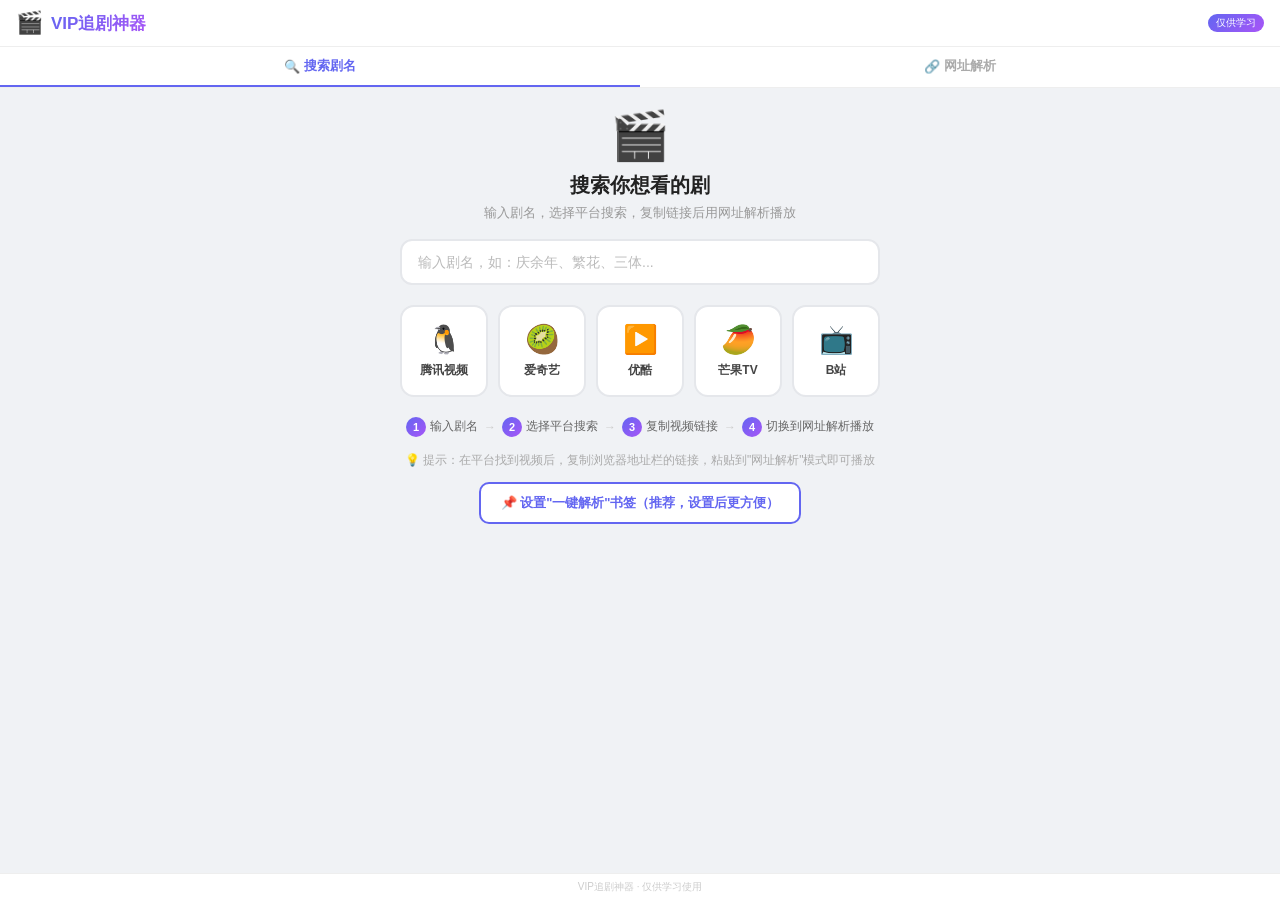
<file: index.html>
<!DOCTYPE html>
<html lang="zh-CN">
<head>
  <meta charset="UTF-8">
  <meta name="viewport" content="width=device-width, initial-scale=1.0">
  <title>VIP追剧神器</title>
  <link rel="stylesheet" href="style.css">
  <link rel="icon" href="data:image/svg+xml,<svg xmlns='http://www.w3.org/2000/svg' viewBox='0 0 100 100'><text y='.9em' font-size='90'>🎬</text></svg>">
</head>
<body>

  <header class="header">
    <div class="header-left">
      <span class="logo">🎬</span>
      <h1>VIP追剧神器</h1>
    </div>
    <span class="tag">仅供学习</span>
  </header>

  <div class="tabs">
    <button class="tab active" onclick="switchMode('search')">
      <span class="tab-icon">🔍</span> 搜索剧名
    </button>
    <button class="tab" onclick="switchMode('url')">
      <span class="tab-icon">🔗</span> 网址解析
    </button>
  </div>

  <!-- 搜索模式 -->
  <div id="searchMode" class="mode-panel active">
    <div class="center-area">
      <div class="hero-icon">🎬</div>
      <h2 class="hero-title">搜索你想看的剧</h2>
      <p class="hero-sub">输入剧名，选择平台搜索，复制链接后用网址解析播放</p>
      <div class="search-bar-center">
        <input type="text" id="searchInput" placeholder="输入剧名，如：庆余年、繁花、三体..." />
      </div>
      <div class="platform-grid">
        <button class="platform-card" onclick="searchPlatform('tencent')">
          <span class="platform-icon">🐧</span>
          <span class="platform-name">腾讯视频</span>
        </button>
        <button class="platform-card" onclick="searchPlatform('iqiyi')">
          <span class="platform-icon">🥝</span>
          <span class="platform-name">爱奇艺</span>
        </button>
        <button class="platform-card" onclick="searchPlatform('youku')">
          <span class="platform-icon">▶️</span>
          <span class="platform-name">优酷</span>
        </button>
        <button class="platform-card" onclick="searchPlatform('mgtv')">
          <span class="platform-icon">🥭</span>
          <span class="platform-name">芒果TV</span>
        </button>
        <button class="platform-card" onclick="searchPlatform('bilibili')">
          <span class="platform-icon">📺</span>
          <span class="platform-name">B站</span>
        </button>
      </div>
      <div class="steps">
        <div class="step"><span class="step-num">1</span> 输入剧名</div>
        <div class="step-arrow">→</div>
        <div class="step"><span class="step-num">2</span> 选择平台搜索</div>
        <div class="step-arrow">→</div>
        <div class="step"><span class="step-num">3</span> 复制视频链接</div>
        <div class="step-arrow">→</div>
        <div class="step"><span class="step-num">4</span> 切换到网址解析播放</div>
      </div>
      <p class="hint-text">💡 提示：在平台找到视频后，复制浏览器地址栏的链接，粘贴到"网址解析"模式即可播放</p>
      <a href="bookmarklet.html" class="bookmark-link">📌 设置"一键解析"书签（推荐，设置后更方便）</a>
    </div>
  </div>

  <!-- 网址模式 -->
  <div id="urlMode" class="mode-panel">
    <div class="search-bar">
      <input type="text" id="urlInput" placeholder="粘贴视频网址 (爱奇艺/腾讯/优酷/芒果TV/B站...)" />
      <button onclick="playVideo()">播放</button>
    </div>
    <div class="source-row">
      <span class="source-label">解析源:</span>
      <button class="source-chip active" data-src="https://jx.xmflv.com/?url=" onclick="switchSource(this)">XMFLV</button>
      <button class="source-chip" data-src="https://www.yemu.xyz/?url=" onclick="switchSource(this)">备用1</button>
      <a class="source-chip link" href="https://www.iqiyi.com" target="_blank">爱奇艺</a>
      <a class="source-chip link" href="https://v.qq.com" target="_blank">腾讯</a>
      <a class="source-chip link" href="https://www.youku.com" target="_blank">优酷</a>
    </div>
    <!-- 集数列表 -->
    <div id="episodeBar" class="episode-bar" style="display:none;">
      <div class="episode-header">
        <span id="episodeTitle" class="episode-title"></span>
        <span id="episodeCount" class="episode-count"></span>
      </div>
      <div id="episodeList" class="episode-list"></div>
    </div>
    <div class="player-frame-wrap">
      <div id="urlPlaceholder" class="placeholder">
        <div class="placeholder-icon">📺</div>
        <p>粘贴视频网址，点击播放</p>
        <p class="sub">粘贴某一集的链接，自动获取全部集数，自由切换</p>
      </div>
      <iframe id="urlFrame" class="player-frame" frameborder="0" allowfullscreen
              allow="autoplay; encrypted-media; fullscreen; picture-in-picture"
              style="display:none;"></iframe>
    </div>
    <div id="nowPlaying" class="now-playing" style="display:none;">
      <span class="now-label">正在播放:</span>
      <span id="nowUrl" class="now-url"></span>
      <button class="btn-tiny" onclick="copyCurrentUrl()">复制</button>
      <button class="btn-tiny" onclick="openInNewTab()">新窗口</button>
    </div>
  </div>

  <footer class="footer">
    <span>VIP追剧神器 · 仅供学习使用</span>
  </footer>

  <script src="app.js"></script>
</body>
</html>
</file>
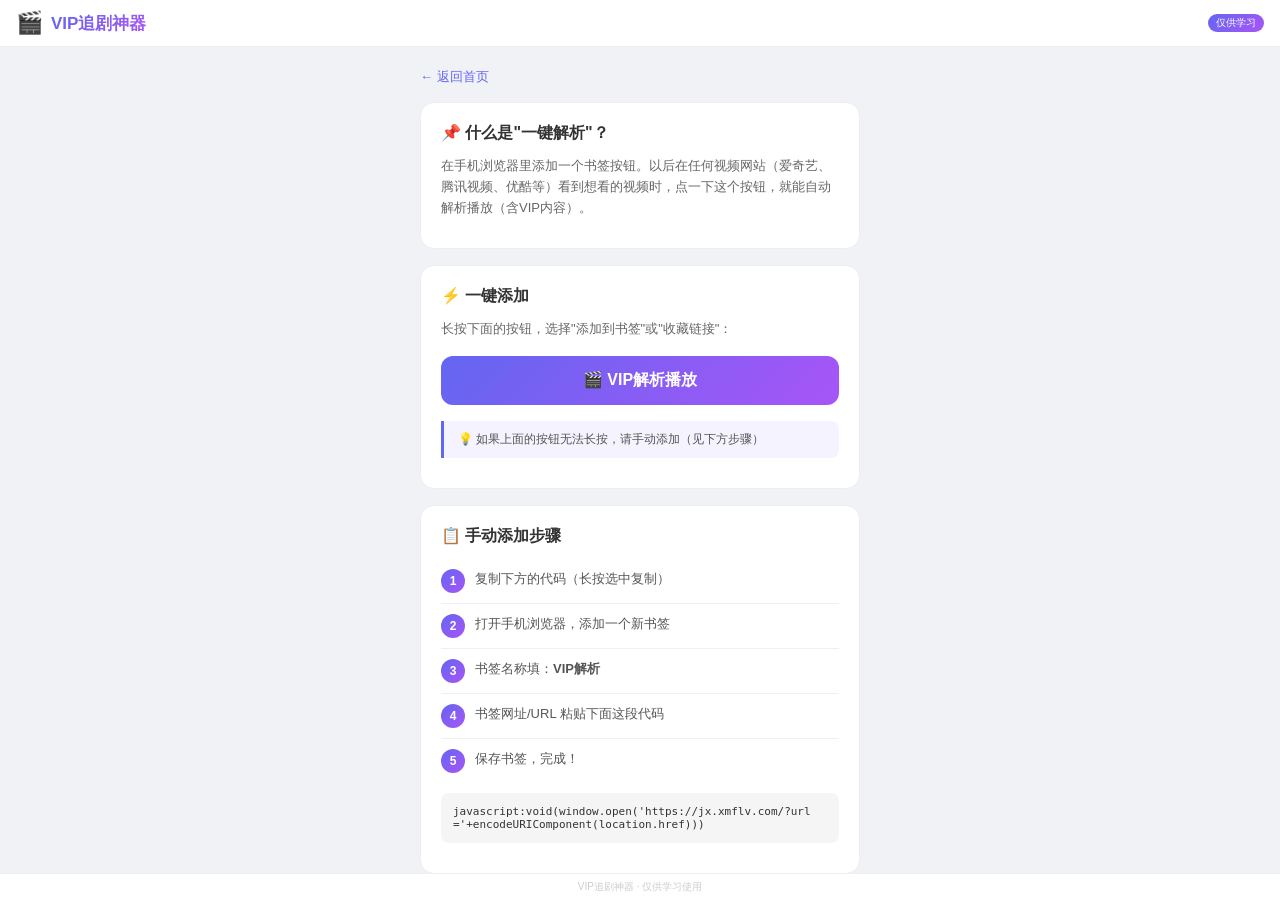
<file: bookmarklet.html>
<!DOCTYPE html>
<html lang="zh-CN">
<head>
  <meta charset="UTF-8">
  <meta name="viewport" content="width=device-width, initial-scale=1.0">
  <title>VIP追剧神器 - 一键解析</title>
  <link rel="stylesheet" href="style.css">
  <link rel="icon" href="data:image/svg+xml,<svg xmlns='http://www.w3.org/2000/svg' viewBox='0 0 100 100'><text y='.9em' font-size='90'>🎬</text></svg>">
  <style>
    .setup-page {
      max-width: 480px; margin: 0 auto; padding: 20px;
    }
    .setup-card {
      background: #fff; border-radius: 14px; padding: 20px;
      margin-bottom: 16px; border: 1px solid #eee;
    }
    .setup-card h3 {
      font-size: 16px; color: #333; margin-bottom: 12px;
      display: flex; align-items: center; gap: 8px;
    }
    .setup-card p {
      font-size: 13px; color: #666; line-height: 1.6; margin-bottom: 10px;
    }
    .bookmark-btn {
      display: block; width: 100%; padding: 14px;
      background: linear-gradient(135deg, #6366f1, #a855f7);
      border: none; border-radius: 12px; color: #fff;
      font-size: 16px; font-weight: 700; cursor: pointer;
      text-align: center; text-decoration: none;
      margin: 16px 0;
    }
    .bookmark-btn:hover { opacity: 0.9; }
    .step-list { list-style: none; padding: 0; }
    .step-list li {
      display: flex; gap: 10px; padding: 10px 0;
      border-bottom: 1px solid #f0f0f0; font-size: 13px; color: #555;
      line-height: 1.5;
    }
    .step-list li:last-child { border-bottom: none; }
    .step-num {
      display: inline-flex; align-items: center; justify-content: center;
      min-width: 24px; height: 24px; border-radius: 50%;
      background: linear-gradient(135deg, #6366f1, #a855f7);
      color: #fff; font-size: 12px; font-weight: 700; flex-shrink: 0;
    }
    .code-block {
      background: #f5f5f5; border-radius: 8px; padding: 12px;
      font-family: monospace; font-size: 11px; color: #333;
      word-break: break-all; margin: 10px 0;
    }
    .tip {
      background: #f5f3ff; border-left: 3px solid #6366f1;
      padding: 10px 14px; border-radius: 0 8px 8px 0;
      font-size: 12px; color: #555; margin: 10px 0;
    }
    .back-link {
      display: inline-block; color: #6366f1; font-size: 13px;
      text-decoration: none; margin-bottom: 16px;
    }
    .back-link:hover { text-decoration: underline; }
  </style>
</head>
<body>
  <header class="header">
    <div class="header-left">
      <span class="logo">🎬</span>
      <h1>VIP追剧神器</h1>
    </div>
    <span class="tag">仅供学习</span>
  </header>

  <div style="flex:1;overflow-y:auto;background:#f0f2f5;">
    <div class="setup-page">
      <a href="index.html" class="back-link">← 返回首页</a>

      <div class="setup-card">
        <h3>📌 什么是"一键解析"？</h3>
        <p>在手机浏览器里添加一个书签按钮。以后在任何视频网站（爱奇艺、腾讯视频、优酷等）看到想看的视频时，点一下这个按钮，就能自动解析播放（含VIP内容）。</p>
      </div>

      <div class="setup-card">
        <h3>⚡ 一键添加</h3>
        <p>长按下面的按钮，选择"添加到书签"或"收藏链接"：</p>
        <a class="bookmark-btn"
           href="javascript:void(window.open('https://jx.xmflv.com/?url='+encodeURIComponent(location.href)))">
          🎬 VIP解析播放
        </a>
        <div class="tip">💡 如果上面的按钮无法长按，请手动添加（见下方步骤）</div>
      </div>

      <div class="setup-card">
        <h3>📋 手动添加步骤</h3>
        <ul class="step-list">
          <li>
            <span class="step-num">1</span>
            <span>复制下方的代码（长按选中复制）</span>
          </li>
          <li>
            <span class="step-num">2</span>
            <span>打开手机浏览器，添加一个新书签</span>
          </li>
          <li>
            <span class="step-num">3</span>
            <span>书签名称填：<strong>VIP解析</strong></span>
          </li>
          <li>
            <span class="step-num">4</span>
            <span>书签网址/URL 粘贴下面这段代码</span>
          </li>
          <li>
            <span class="step-num">5</span>
            <span>保存书签，完成！</span>
          </li>
        </ul>
        <div class="code-block">javascript:void(window.open('https://jx.xmflv.com/?url='+encodeURIComponent(location.href)))</div>
      </div>

      <div class="setup-card">
        <h3>🎬 使用方法</h3>
        <ul class="step-list">
          <li>
            <span class="step-num">1</span>
            <span>打开爱奇艺/腾讯视频/优酷，搜索想看的剧</span>
          </li>
          <li>
            <span class="step-num">2</span>
            <span>点进视频播放页面</span>
          </li>
          <li>
            <span class="step-num">3</span>
            <span>点击浏览器书签栏里的 <strong>"VIP解析"</strong></span>
          </li>
          <li>
            <span class="step-num">4</span>
            <span>自动跳到解析页面，视频开始播放（含VIP内容）</span>
          </li>
        </ul>
      </div>

      <div class="setup-card">
        <h3>🔄 如果解析失败</h3>
        <p>解析接口有时效性，如果一个不行就换一个。回到首页的"网址解析"模式切换解析源。</p>
      </div>
    </div>
  </div>

  <footer class="footer">
    <span>VIP追剧神器 · 仅供学习使用</span>
  </footer>
</body>
</html>
</file>
<file: style.css>
* { margin: 0; padding: 0; box-sizing: border-box; }
body {
  font-family: -apple-system, BlinkMacSystemFont, 'Segoe UI', 'PingFang SC', 'Microsoft YaHei', sans-serif;
  background: #f0f2f5; color: #333;
  height: 100vh; display: flex; flex-direction: column; overflow: hidden;
}

/* 头部 */
.header {
  background: #fff; padding: 10px 16px;
  display: flex; align-items: center; justify-content: space-between;
  border-bottom: 1px solid #eee; flex-shrink: 0;
}
.header-left { display: flex; align-items: center; gap: 8px; }
.logo { font-size: 22px; }
.header h1 {
  font-size: 17px; font-weight: 700;
  background: linear-gradient(135deg, #6366f1, #a855f7);
  -webkit-background-clip: text; -webkit-text-fill-color: transparent; background-clip: text;
}
.tag {
  font-size: 10px; color: #fff;
  background: linear-gradient(135deg, #6366f1, #a855f7);
  padding: 2px 8px; border-radius: 10px;
}

/* Tab */
.tabs { display: flex; background: #fff; border-bottom: 1px solid #eee; flex-shrink: 0; }
.tab {
  flex: 1; padding: 10px; border: none; background: none;
  font-size: 13px; font-weight: 600; color: #aaa; cursor: pointer;
  border-bottom: 2px solid transparent;
  display: flex; align-items: center; justify-content: center; gap: 4px;
}
.tab:hover { color: #6366f1; }
.tab.active { color: #6366f1; border-bottom-color: #6366f1; }

/* 面板 */
.mode-panel { display: none; flex: 1; flex-direction: column; overflow: hidden; }
.mode-panel.active { display: flex; }

/* 搜索模式 - 居中 */
.center-area {
  flex: 1; display: flex; flex-direction: column;
  align-items: center; padding: 20px 16px;
  overflow-y: auto;
}
.hero-icon { font-size: 48px; margin-bottom: 8px; }
.hero-title { font-size: 20px; font-weight: 700; color: #222; margin-bottom: 4px; }
.hero-sub { font-size: 13px; color: #999; margin-bottom: 16px; text-align: center; line-height: 1.5; }
.search-bar-center {
  display: flex; gap: 8px; width: 100%; max-width: 480px; margin-bottom: 20px;
}
.search-bar-center input {
  flex: 1; padding: 13px 16px; background: #fff;
  border: 2px solid #e5e7eb; border-radius: 12px;
  font-size: 14px; outline: none; color: #333;
}
.search-bar-center input:focus {
  border-color: #6366f1; box-shadow: 0 0 0 3px rgba(99,102,241,0.1);
}
.search-bar-center input::placeholder { color: #bbb; }

/* 平台卡片 */
.platform-grid {
  display: grid; grid-template-columns: repeat(5, 1fr);
  gap: 10px; width: 100%; max-width: 480px; margin-bottom: 20px;
}
.platform-card {
  display: flex; flex-direction: column; align-items: center; gap: 6px;
  padding: 16px 6px; background: #fff;
  border: 2px solid #e5e7eb; border-radius: 14px; cursor: pointer;
  transition: all 0.2s;
}
.platform-card:hover {
  border-color: #6366f1; transform: translateY(-2px);
  box-shadow: 0 4px 12px rgba(99,102,241,0.1);
}
.platform-card:active { transform: scale(0.96); }
.platform-icon { font-size: 28px; }
.platform-name { font-size: 12px; font-weight: 600; color: #444; }

/* 步骤提示 */
.steps {
  display: flex; align-items: center; gap: 6px;
  margin-bottom: 14px; flex-wrap: wrap; justify-content: center;
}
.step {
  display: flex; align-items: center; gap: 4px;
  font-size: 12px; color: #666;
}
.step-num {
  display: inline-flex; align-items: center; justify-content: center;
  width: 20px; height: 20px; border-radius: 50%;
  background: linear-gradient(135deg, #6366f1, #a855f7);
  color: #fff; font-size: 11px; font-weight: 700;
}
.step-arrow { color: #ccc; font-size: 12px; }
.hint-text { font-size: 12px; color: #aaa; text-align: center; line-height: 1.6; max-width: 480px; }
.bookmark-link {
  display: inline-block; margin-top: 12px;
  padding: 10px 20px; background: #fff;
  border: 2px solid #6366f1; border-radius: 10px;
  color: #6366f1; font-size: 13px; font-weight: 600;
  text-decoration: none; transition: all 0.2s;
}
.bookmark-link:hover { background: #6366f1; color: #fff; }

/* 集数栏 */
.episode-bar {
  padding: 8px 12px; background: #fff;
  border-bottom: 1px solid #eee; flex-shrink: 0;
}
.episode-header {
  display: flex; align-items: center; justify-content: space-between;
  margin-bottom: 6px;
}
.episode-title { font-size: 13px; font-weight: 600; color: #333; }
.episode-count { font-size: 11px; color: #999; }
.episode-list {
  display: flex; flex-wrap: wrap; gap: 5px;
  max-height: 120px; overflow-y: auto;
}
.ep-btn {
  min-width: 44px; padding: 5px 10px;
  background: #f5f5f5; border: 1.5px solid #e5e7eb;
  border-radius: 6px; color: #555; font-size: 12px;
  cursor: pointer; text-align: center; white-space: nowrap;
}
.ep-btn:hover { border-color: #6366f1; color: #6366f1; }
.ep-btn.active {
  background: linear-gradient(135deg, #6366f1, #a855f7);
  border-color: transparent; color: #fff;
}

/* 网址模式 */
.search-bar { display: flex; gap: 8px; padding: 12px; flex-shrink: 0; }
.search-bar input {
  flex: 1; padding: 11px 14px; background: #fff;
  border: 2px solid #e5e7eb; border-radius: 10px;
  font-size: 14px; outline: none; color: #333;
}
.search-bar input:focus { border-color: #6366f1; box-shadow: 0 0 0 3px rgba(99,102,241,0.1); }
.search-bar input::placeholder { color: #bbb; }
.search-bar button {
  padding: 11px 24px; background: linear-gradient(135deg, #6366f1, #a855f7);
  border: none; border-radius: 10px; color: #fff;
  font-size: 14px; font-weight: 600; cursor: pointer; white-space: nowrap;
}
.source-row {
  display: flex; align-items: center; gap: 6px;
  padding: 0 12px 10px; flex-shrink: 0; flex-wrap: wrap;
}
.source-label { font-size: 12px; color: #999; }
.source-chip {
  padding: 4px 12px; background: #fff; border: 1px solid #ddd;
  border-radius: 16px; color: #666; font-size: 11px; cursor: pointer;
  text-decoration: none; display: inline-block;
}
.source-chip:hover { border-color: #6366f1; color: #6366f1; }
.source-chip.active { background: linear-gradient(135deg, #6366f1, #a855f7); border-color: transparent; color: #fff; }
.source-chip.link { background: #f5f3ff; border-color: #ddd; color: #6366f1; }
.source-chip.link:hover { background: #6366f1; color: #fff; }
.player-frame-wrap {
  flex: 1; margin: 0 12px 10px; background: #000;
  border-radius: 12px; overflow: hidden; position: relative; min-height: 0;
}
.placeholder {
  position: absolute; inset: 0;
  display: flex; flex-direction: column; align-items: center; justify-content: center;
  background: linear-gradient(135deg, #f8f7ff, #eef0ff);
}
.placeholder-icon { font-size: 56px; margin-bottom: 12px; opacity: 0.5; }
.placeholder p { font-size: 15px; color: #6366f1; font-weight: 500; }
.placeholder .sub { font-size: 12px; color: #aaa; margin-top: 2px; }
.player-frame { width: 100%; height: 100%; border: none; }
.now-playing {
  display: flex; align-items: center; gap: 8px;
  padding: 8px 12px; background: #fff;
  border-top: 1px solid #eee; flex-shrink: 0;
}
.now-label { font-size: 11px; color: #999; }
.now-url { flex: 1; font-size: 11px; color: #6366f1; overflow: hidden; text-overflow: ellipsis; white-space: nowrap; font-family: monospace; }
.btn-tiny {
  padding: 4px 10px; background: #f5f3ff; border: 1px solid #ddd;
  border-radius: 6px; color: #6366f1; cursor: pointer; font-size: 11px;
}
.btn-tiny:hover { background: #6366f1; color: #fff; border-color: #6366f1; }
.footer {
  text-align: center; padding: 6px; font-size: 10px; color: #ccc;
  background: #fff; border-top: 1px solid #eee; flex-shrink: 0;
}
@keyframes shake {
  0%,100% { transform: translateX(0); }
  25% { transform: translateX(-5px); }
  75% { transform: translateX(5px); }
}
@media (max-width: 600px) {
  .hero-icon { font-size: 40px; }
  .hero-title { font-size: 17px; }
  .hero-sub { font-size: 12px; }
  .search-bar-center input { padding: 12px 14px; font-size: 13px; }
  .platform-grid { gap: 8px; }
  .platform-card { padding: 12px 4px; }
  .platform-icon { font-size: 24px; }
  .platform-name { font-size: 11px; }
  .steps { gap: 4px; }
  .step { font-size: 11px; }
  .step-arrow { font-size: 10px; }
  .search-bar { padding: 10px; }
  .search-bar input { padding: 10px 12px; font-size: 13px; }
  .search-bar button { padding: 10px 18px; font-size: 13px; }
}
</file>
